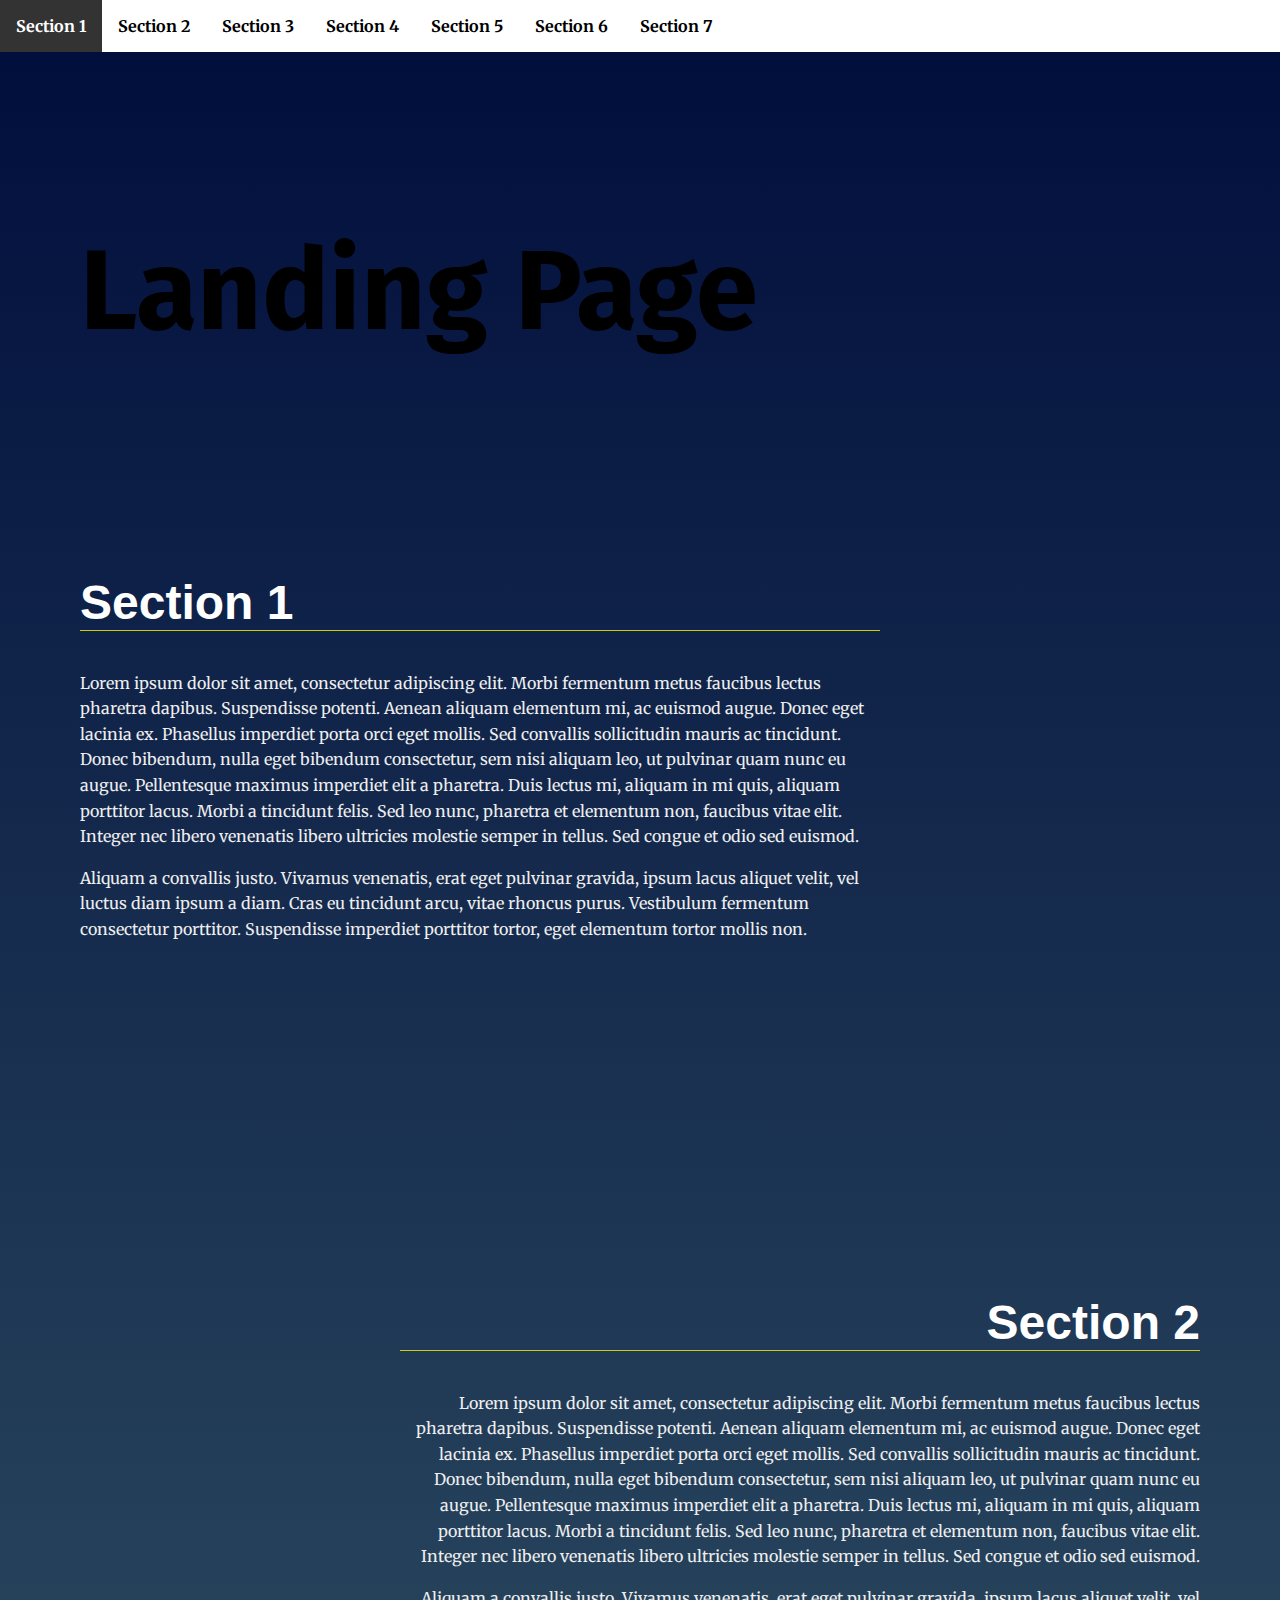
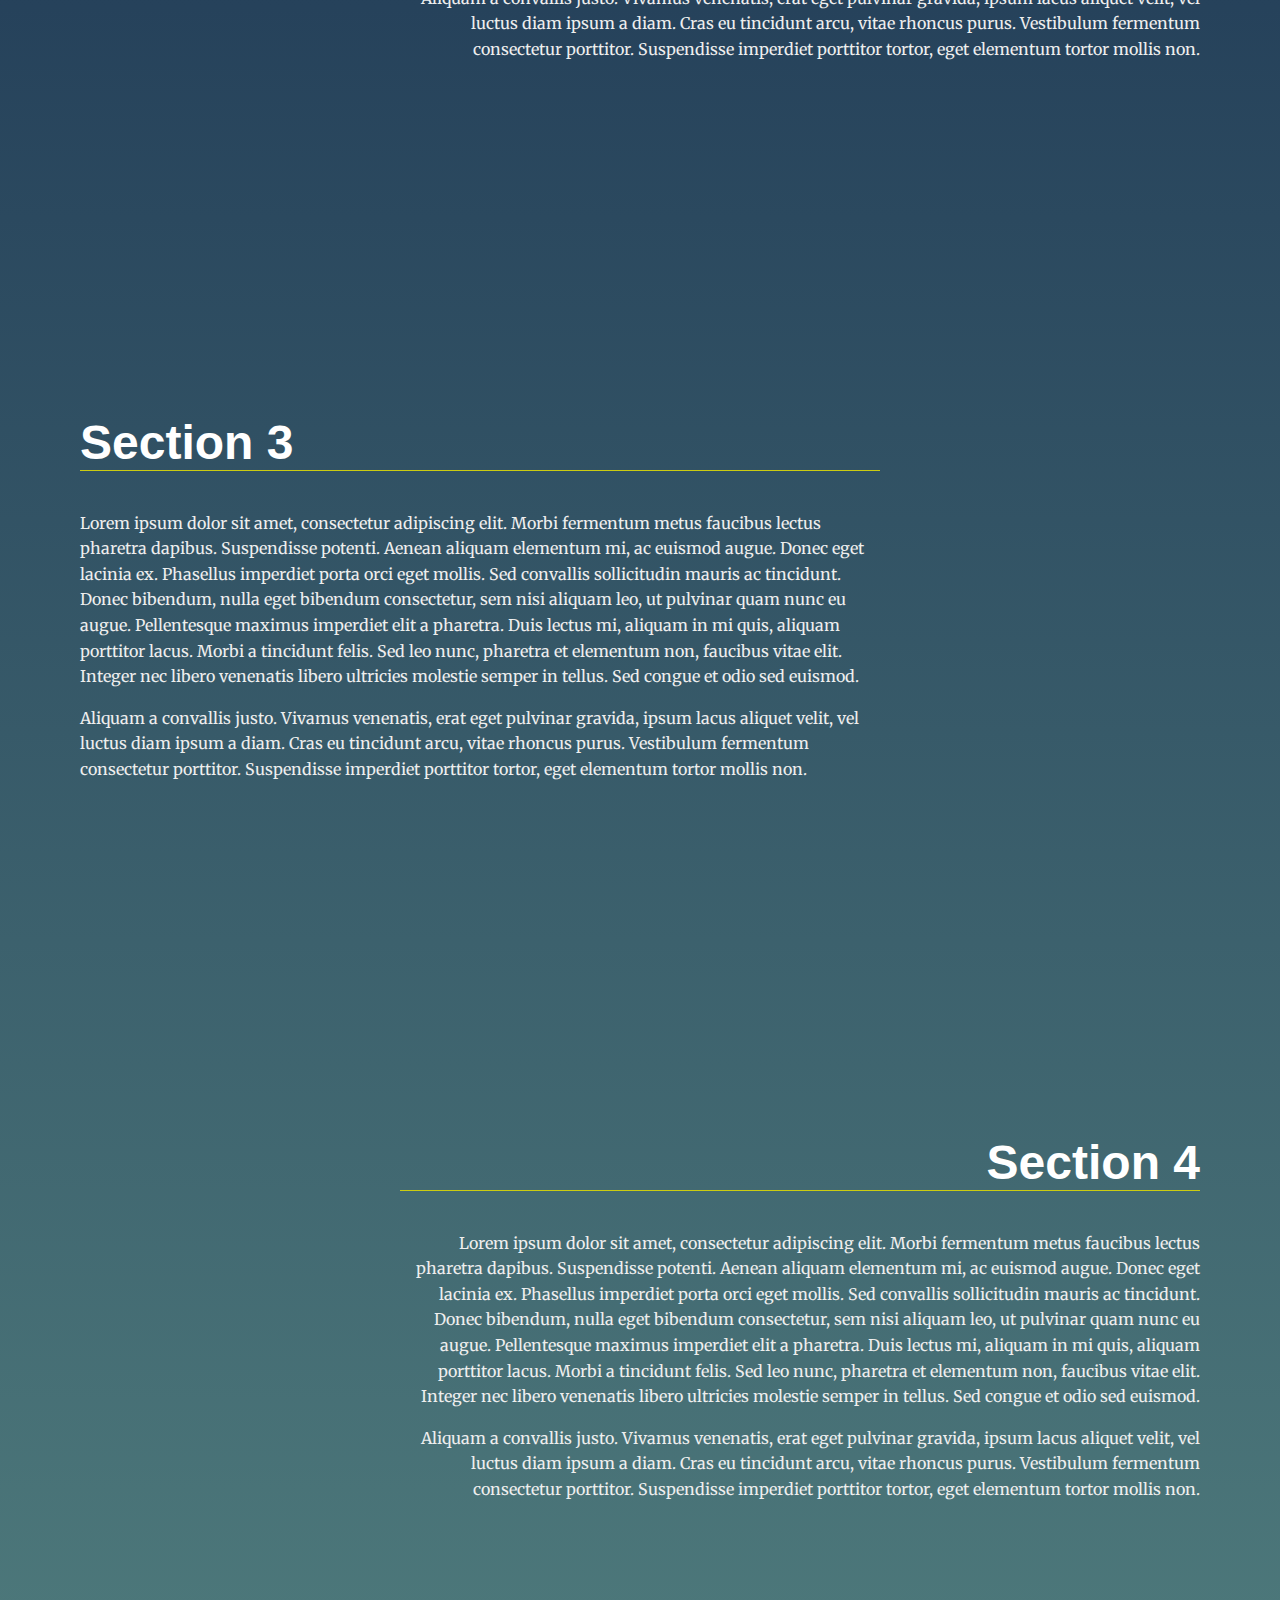
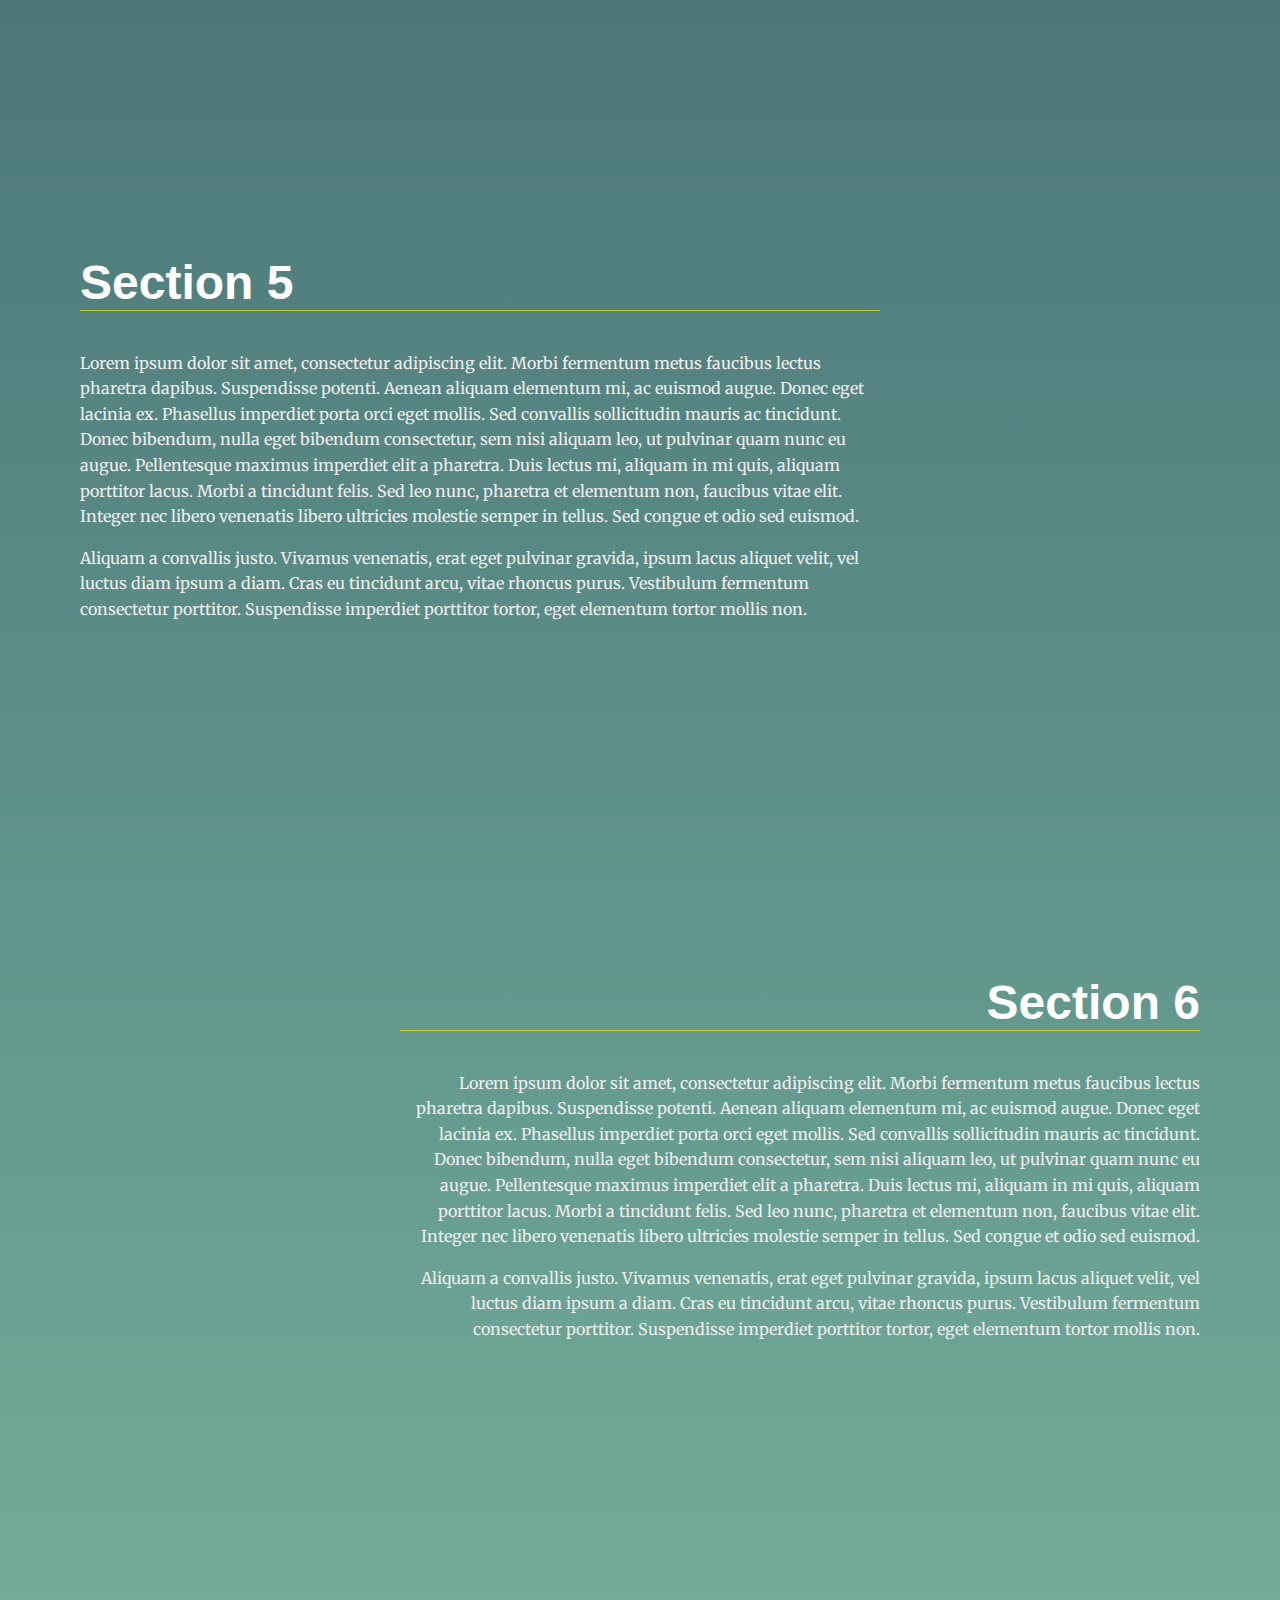
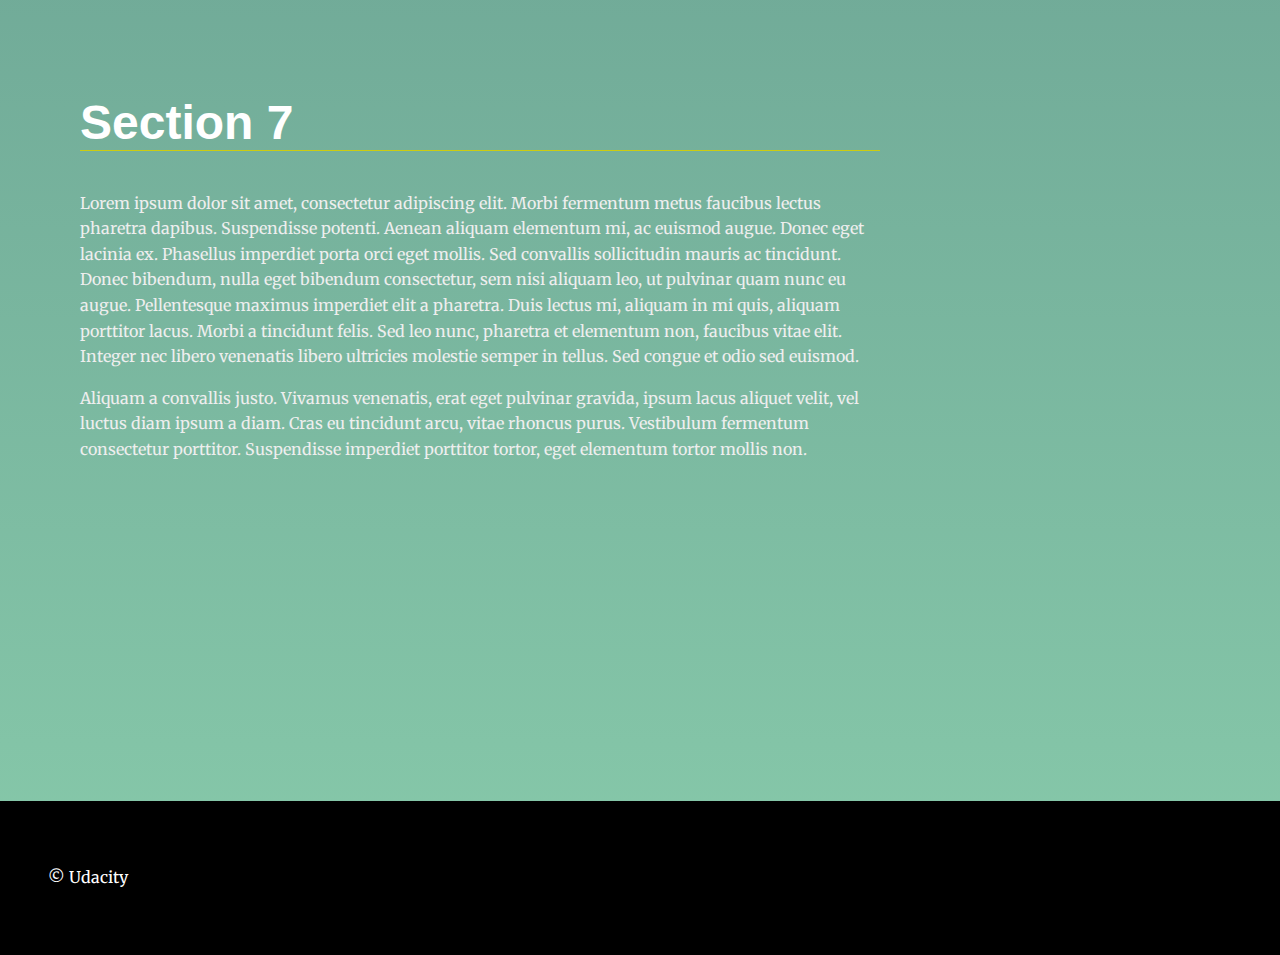
<file: Landing Project/Landing_page-main/index.html>
<!DOCTYPE >
<html lang="en">
<head>
  <meta charset="UTF-8">
  <meta name="viewport" content="width=device-width, initial-scale=1.0">
  <meta http-equiv="X-UA-Compatible" content="ie=edge">
  <title>Manipulating the DOM</title>
  <!-- Load Google Fonts -->
  <link href="https://fonts.googleapis.com/css?family=Fira+Sans:900|Merriweather&display=swap" rel="stylesheet">  <!-- Load Styles -->
  <link href="css/styles.css" rel="stylesheet">
</head>

<body>
  <!-- HTML Follows BEM naming conventions 
  IDs are only used for sections to connect menu achors to sections -->
  <script src="js/app.js"  type="application/javascript;version=1.7"></script>
  <header class="page__header">
    <nav id="navbar" class="navbar__menu"  >
      <!-- Navigation starts as empty UL that will be populated with JS -->
      <ul id="navbar__list"></ul>
    </nav>
  </header>
  <main>
    <header class="main__hero">
      <h1>Landing Page </h1>
    </header>
    <!-- Each Section has an ID (used for the anchor) and 
    a data attribute that will populate the li node.
    Adding more sections will automatically populate nav.
    The first section is set to active class by default -->
    <section id="section1" data-nav="Section 1">
      <div class="landing__container">
        <h2>Section 1</h2>
        <p>Lorem ipsum dolor sit amet, consectetur adipiscing elit. Morbi fermentum metus faucibus lectus pharetra dapibus. Suspendisse potenti. Aenean aliquam elementum mi, ac euismod augue. Donec eget lacinia ex. Phasellus imperdiet porta orci eget mollis. Sed convallis sollicitudin mauris ac tincidunt. Donec bibendum, nulla eget bibendum consectetur, sem nisi aliquam leo, ut pulvinar quam nunc eu augue. Pellentesque maximus imperdiet elit a pharetra. Duis lectus mi, aliquam in mi quis, aliquam porttitor lacus. Morbi a tincidunt felis. Sed leo nunc, pharetra et elementum non, faucibus vitae elit. Integer nec libero venenatis libero ultricies molestie semper in tellus. Sed congue et odio sed euismod.</p>

        <p>Aliquam a convallis justo. Vivamus venenatis, erat eget pulvinar gravida, ipsum lacus aliquet velit, vel luctus diam ipsum a diam. Cras eu tincidunt arcu, vitae rhoncus purus. Vestibulum fermentum consectetur porttitor. Suspendisse imperdiet porttitor tortor, eget elementum tortor mollis non.</p>
      </div>
    </section>
    <section id="section2" data-nav="Section 2">
      <div class="landing__container">
        <h2>Section 2</h2>
        <p>Lorem ipsum dolor sit amet, consectetur adipiscing elit. Morbi fermentum metus faucibus lectus pharetra dapibus. Suspendisse potenti. Aenean aliquam elementum mi, ac euismod augue. Donec eget lacinia ex. Phasellus imperdiet porta orci eget mollis. Sed convallis sollicitudin mauris ac tincidunt. Donec bibendum, nulla eget bibendum consectetur, sem nisi aliquam leo, ut pulvinar quam nunc eu augue. Pellentesque maximus imperdiet elit a pharetra. Duis lectus mi, aliquam in mi quis, aliquam porttitor lacus. Morbi a tincidunt felis. Sed leo nunc, pharetra et elementum non, faucibus vitae elit. Integer nec libero venenatis libero ultricies molestie semper in tellus. Sed congue et odio sed euismod.</p>

        <p>Aliquam a convallis justo. Vivamus venenatis, erat eget pulvinar gravida, ipsum lacus aliquet velit, vel luctus diam ipsum a diam. Cras eu tincidunt arcu, vitae rhoncus purus. Vestibulum fermentum consectetur porttitor. Suspendisse imperdiet porttitor tortor, eget elementum tortor mollis non.</p>
      </div>
    </section>
    <section id="section3" data-nav="Section 3">
      <div class="landing__container">
        <h2>Section 3</h2>
        <p>Lorem ipsum dolor sit amet, consectetur adipiscing elit. Morbi fermentum metus faucibus lectus pharetra dapibus. Suspendisse potenti. Aenean aliquam elementum mi, ac euismod augue. Donec eget lacinia ex. Phasellus imperdiet porta orci eget mollis. Sed convallis sollicitudin mauris ac tincidunt. Donec bibendum, nulla eget bibendum consectetur, sem nisi aliquam leo, ut pulvinar quam nunc eu augue. Pellentesque maximus imperdiet elit a pharetra. Duis lectus mi, aliquam in mi quis, aliquam porttitor lacus. Morbi a tincidunt felis. Sed leo nunc, pharetra et elementum non, faucibus vitae elit. Integer nec libero venenatis libero ultricies molestie semper in tellus. Sed congue et odio sed euismod.</p>

        <p>Aliquam a convallis justo. Vivamus venenatis, erat eget pulvinar gravida, ipsum lacus aliquet velit, vel luctus diam ipsum a diam. Cras eu tincidunt arcu, vitae rhoncus purus. Vestibulum fermentum consectetur porttitor. Suspendisse imperdiet porttitor tortor, eget elementum tortor mollis non.</p>
      </div>
    </section>
    <section id="section4" data-nav="Section 4">
      <div class="landing__container">
        <h2>Section 4</h2>
        <p>Lorem ipsum dolor sit amet, consectetur adipiscing elit. Morbi fermentum metus faucibus lectus pharetra dapibus. Suspendisse potenti. Aenean aliquam elementum mi, ac euismod augue. Donec eget lacinia ex. Phasellus imperdiet porta orci eget mollis. Sed convallis sollicitudin mauris ac tincidunt. Donec bibendum, nulla eget bibendum consectetur, sem nisi aliquam leo, ut pulvinar quam nunc eu augue. Pellentesque maximus imperdiet elit a pharetra. Duis lectus mi, aliquam in mi quis, aliquam porttitor lacus. Morbi a tincidunt felis. Sed leo nunc, pharetra et elementum non, faucibus vitae elit. Integer nec libero venenatis libero ultricies molestie semper in tellus. Sed congue et odio sed euismod.</p>

        <p>Aliquam a convallis justo. Vivamus venenatis, erat eget pulvinar gravida, ipsum lacus aliquet velit, vel luctus diam ipsum a diam. Cras eu tincidunt arcu, vitae rhoncus purus. Vestibulum fermentum consectetur porttitor. Suspendisse imperdiet porttitor tortor, eget elementum tortor mollis non.</p>
      </div>
    </section>
    <section id="section5" data-nav="Section 5">
      <div class="landing__container">
        <h2>Section 5</h2>
        <p>Lorem ipsum dolor sit amet, consectetur adipiscing elit. Morbi fermentum metus faucibus lectus pharetra dapibus. Suspendisse potenti. Aenean aliquam elementum mi, ac euismod augue. Donec eget lacinia ex. Phasellus imperdiet porta orci eget mollis. Sed convallis sollicitudin mauris ac tincidunt. Donec bibendum, nulla eget bibendum consectetur, sem nisi aliquam leo, ut pulvinar quam nunc eu augue. Pellentesque maximus imperdiet elit a pharetra. Duis lectus mi, aliquam in mi quis, aliquam porttitor lacus. Morbi a tincidunt felis. Sed leo nunc, pharetra et elementum non, faucibus vitae elit. Integer nec libero venenatis libero ultricies molestie semper in tellus. Sed congue et odio sed euismod.</p>

        <p>Aliquam a convallis justo. Vivamus venenatis, erat eget pulvinar gravida, ipsum lacus aliquet velit, vel luctus diam ipsum a diam. Cras eu tincidunt arcu, vitae rhoncus purus. Vestibulum fermentum consectetur porttitor. Suspendisse imperdiet porttitor tortor, eget elementum tortor mollis non.</p>
      </div>
    </section>
    <section id="section6" data-nav="Section 6">
      <div class="landing__container">
        <h2>Section 6</h2>
        <p>Lorem ipsum dolor sit amet, consectetur adipiscing elit. Morbi fermentum metus faucibus lectus pharetra dapibus. Suspendisse potenti. Aenean aliquam elementum mi, ac euismod augue. Donec eget lacinia ex. Phasellus imperdiet porta orci eget mollis. Sed convallis sollicitudin mauris ac tincidunt. Donec bibendum, nulla eget bibendum consectetur, sem nisi aliquam leo, ut pulvinar quam nunc eu augue. Pellentesque maximus imperdiet elit a pharetra. Duis lectus mi, aliquam in mi quis, aliquam porttitor lacus. Morbi a tincidunt felis. Sed leo nunc, pharetra et elementum non, faucibus vitae elit. Integer nec libero venenatis libero ultricies molestie semper in tellus. Sed congue et odio sed euismod.</p>

        <p>Aliquam a convallis justo. Vivamus venenatis, erat eget pulvinar gravida, ipsum lacus aliquet velit, vel luctus diam ipsum a diam. Cras eu tincidunt arcu, vitae rhoncus purus. Vestibulum fermentum consectetur porttitor. Suspendisse imperdiet porttitor tortor, eget elementum tortor mollis non.</p>
      </div>
    </section>
    <section id="section7" data-nav="Section 7">
      <div class="landing__container">
        <h2>Section 7</h2>
        <p>Lorem ipsum dolor sit amet, consectetur adipiscing elit. Morbi fermentum metus faucibus lectus pharetra dapibus. Suspendisse potenti. Aenean aliquam elementum mi, ac euismod augue. Donec eget lacinia ex. Phasellus imperdiet porta orci eget mollis. Sed convallis sollicitudin mauris ac tincidunt. Donec bibendum, nulla eget bibendum consectetur, sem nisi aliquam leo, ut pulvinar quam nunc eu augue. Pellentesque maximus imperdiet elit a pharetra. Duis lectus mi, aliquam in mi quis, aliquam porttitor lacus. Morbi a tincidunt felis. Sed leo nunc, pharetra et elementum non, faucibus vitae elit. Integer nec libero venenatis libero ultricies molestie semper in tellus. Sed congue et odio sed euismod.</p>

        <p>Aliquam a convallis justo. Vivamus venenatis, erat eget pulvinar gravida, ipsum lacus aliquet velit, vel luctus diam ipsum a diam. Cras eu tincidunt arcu, vitae rhoncus purus. Vestibulum fermentum consectetur porttitor. Suspendisse imperdiet porttitor tortor, eget elementum tortor mollis non.</p>
      </div>
    </section>
  </main>
  <footer class="page__footer">
    <p>&copy Udacity</p>
  </footer>
  <script type="text/javascript" src="js/app.js"></script>
</body>
</html>
</file>
<file: Landing Project/Landing_page-main/css/styles.css>
/* ---- Base Rules ---- */
  body {
      background: rgb(136,203,171);
      background: linear-gradient(0deg, rgba(136,203,171,1) 0%, rgba(0,13,60,1) 100%);
      margin: 0;
      font-family: 'Merriweather', serif;
      color: 'red';
  }
  
  
  /* Typeography General*/
  h1 {
      font-family: 'Fira Sans', sans-serif;
      font-size: 3em;
      margin: 2em 1rem;
  }
  
  @media only screen and (min-width: 35em){
      h1 {
          font-size: 7em;
          margin: 2em 4rem 1em;
      }
  }
  
  h2 {
      border-bottom: 1px solid #cc1;
      font-family: 'Oxygen', Sans-Serif;
      font-size: 3em;
      color: #fff;
  }
  
  p {
      line-height: 1.6em;
      color: #eee;
  }
  
  /* ---- Layout Rules ---- */
  main {
      margin: 10vh 1em 10vh;
  }
  
  .main-hero {
      min-height: 40vh;
      padding-top: 3em;
  }
  
  section {
      position: relative;
      min-height: 80vh;
  }
  
  
  /* ---- Module Rules ---- */
  
  /* Navigation Styles*/
  #navbar{
    top:0;
    position:fixed;
    width:100%;
    flex-wrap: wrap;
    
  }
  .navbar__menu ul {
      padding-left: 0;
      margin: 0;
      text-align: left;
    background-color: white;
    width:100%;
    display:flex;
    flex-wrap: wrap;
      
  }
  
  .navbar__menu ul li {
      display:table-cell;
      margin: 0;
      
      
  }
  
  .navbar__menu .menu__link {
      display: block;
      padding: 1em;
      font-weight: bold;
      text-decoration: none;
      color: #000;
  }
  
  .navbar__menu .menu__link:hover {
      background: #333;
      color: #fff;
      transition: ease 0.3s all;
  }

  .navbar__menu .menu__link_active {
    background: #333;
    color: #fff;
    transition: ease 0.3s all;
}


  /* Header Styles */
  .page__header {
      background: #fff;
      position: fixed;
      top: 0;
      width: 100%;
      z-index: 5;
  }
  
  /* Footer Styles */
  .page__footer {
      background: #000;
      padding: 3em;
      color: #fff;
  }
  
  .page__footer p{
      color: #fff;
  }
  
  
  /* ---- Theme Rules ---- */
  /* Landing Container Styles */
  .landing__container {
      padding: 1em;
      text-align: left;
  }
  
  @media only screen and (min-width: 35em){
      .landing__container {
          max-width: 50em;
          padding: 4em;
      }
  }
  
  section:nth-of-type(even) .landing__container {
      margin-right: 0;
      margin-left: auto;
      text-align: right; 
  }
  
  /* Background Circles */
  /* Note that background circles are created with psuedo elements before and after */
  /* Circles appear to be random do to use of :nth-of-type psuedo class */
  section:nth-of-type(odd) .landing__container::before {
      content: '';
      background: rgba(255, 255, 255, 0.187);
      position: absolute;
      z-index: -5;
      width: 20vh;
      height: 20vh;
      border-radius: 50%;
      opacity: 0;
      transition: ease 0.5s all;
  }
  
  section:nth-of-type(even) .landing__container::before {
      content: '';
      background: rgb(255,255,255);
      background: linear-gradient(0deg, rgba(255,255,255,.1) 0%, rgba(255,255,255,.2) 100%);
      position: absolute;
      top: 3em;
      right: 3em;
      z-index: -5;
      width: 10vh;
      height: 10vh;
      border-radius: 50%;
      opacity: 0;
      transition: ease 0.5s all;
  }
  
  section:nth-of-type(3n) .landing__container::after {
      content: '';
      background: rgb(255,255,255);
      background: linear-gradient(0deg, rgba(255,255,255,.1) 0%, rgba(255,255,255,.2) 100%);
      position: absolute;
      right: 0;
      bottom: 0;
      z-index: -5;
      width: 10vh;
      height: 10vh;
      border-radius: 50%;
      opacity: 0;
      transition: ease 0.5s all;
  }
  
  section:nth-of-type(3n + 1) .landing__container::after {
      content: '';
      background: rgb(255,255,255);
      background: linear-gradient(0deg, rgba(255,255,255,.1) 0%, rgba(255,255,255,.2) 100%);
      position: absolute;
      right: 20vw;
      bottom: -5em;
      z-index: -5;
      width: 15vh;
      height: 15vh;
      border-radius: 50%;
      opacity: 0;
      transition: ease 0.5s all;
  }
  
  
  /* ---- Theme State Rules ---- */
  /* Section Active Styles */
  /* Note: your-active-class class is applied through javascript. You should update the class here and in the index.html to what you set in your javascript file.  */
  section.your-active-class {
      background: rgb(0, 0, 0);
      background: linear-gradient(0deg, rgba(0, 0, 0, 0.1) 0%, rgba(0, 0, 0, 0) 100%);
  }
  
  section.your-active-class .landing__container::before {
      opacity: 1;
      animation: rotate 4s linear 0s infinite forwards;
  }
  
  section.your-active-class .landing__container::after {
      opacity: 1;
      animation: rotate 5s linear 0s infinite forwards reverse;
  }
  
  /* Section Active Styles Keyframe Animations */
  @keyframes rotate {
      from {
          transform: rotate(0deg)
                     translate(-1em)
                     rotate(0deg);
      }
      to {
          transform: rotate(360deg)
                     translate(-1em) 
                     rotate(-360deg);
      }
  }
</file>
